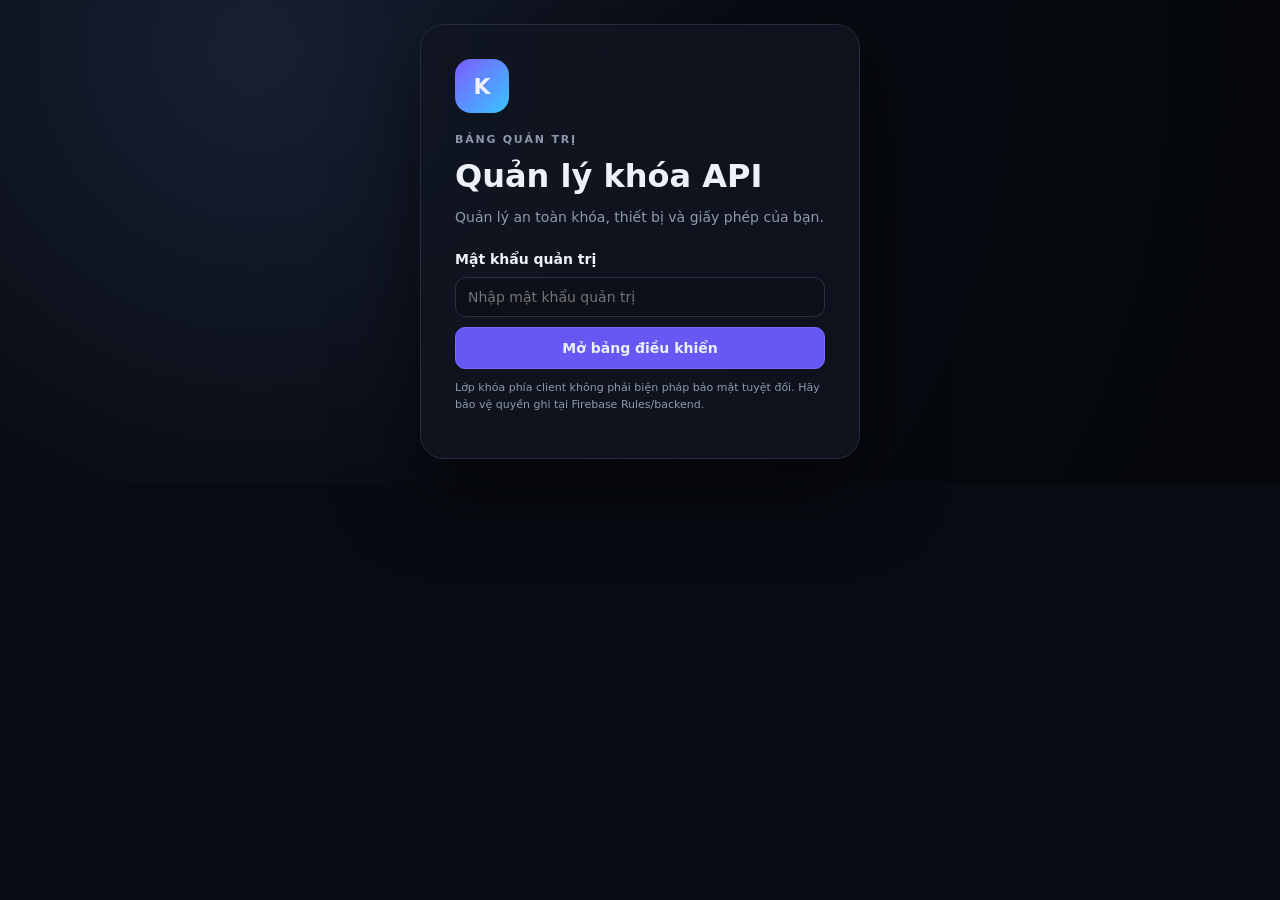
<file: index.html>
<!doctype html>
<html lang="vi">
<head>
<meta charset="utf-8">
<meta name="viewport" content="width=device-width,initial-scale=1">
<meta name="theme-color" content="#0b0f19">
<title>Quản lý khóa API — Quyền quản trị</title>
<link rel="stylesheet" href="css/style.css">
<link rel="stylesheet" href="css/responsive.css">
</head>
<body class="gate-page">
<main class="gate">
  <section class="gate-card">
    <div class="brand-mark">K</div>
    <p class="eyebrow">BẢNG QUẢN TRỊ</p>
    <h1>Quản lý khóa API</h1>
    <p class="muted">Quản lý an toàn khóa, thiết bị và giấy phép của bạn.</p>
    <form id="adminGateForm" novalidate>
      <label for="adminSecret">Mật khẩu quản trị</label>
      <input id="adminSecret" name="adminSecret" type="password" autocomplete="current-password" placeholder="Nhập mật khẩu quản trị" required>
      <button class="btn primary full" type="submit">Mở bảng điều khiển</button>
    </form>
    <div id="gateError" class="alert error hidden" role="alert"></div>
    <p class="fine">Lớp khóa phía client không phải biện pháp bảo mật tuyệt đối. Hãy bảo vệ quyền ghi tại Firebase Rules/backend.</p>
  </section>
</main>
<script type="module" src="js/app.js"></script>
</body>
</html>
</file>
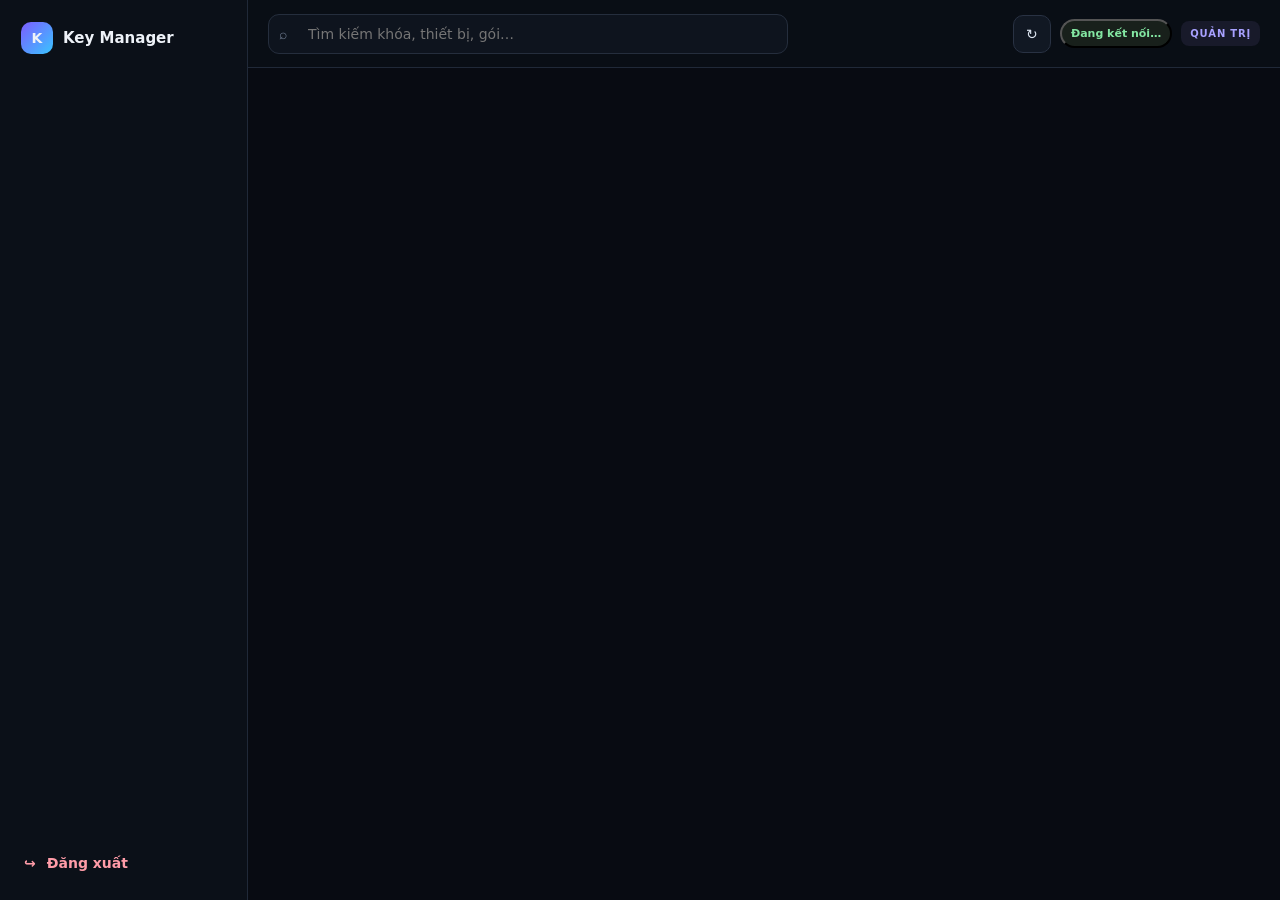
<file: dashboard.html>
<!doctype html>
<html lang="vi">
<head>
<meta charset="utf-8">
<meta name="viewport" content="width=device-width,initial-scale=1">
<meta name="theme-color" content="#0b0f19">
<title>Quản lý khóa API</title>
<link rel="stylesheet" href="css/style.css">
<link rel="stylesheet" href="css/dashboard.css">
<link rel="stylesheet" href="css/responsive.css">
</head>
<body>
<div id="app" class="app-shell">
  <aside id="sidebar" class="sidebar">
    <div class="sidebar-brand"><span class="brand-mark small">K</span><span>Key Manager</span></div>
    <nav id="mainNav" class="nav"></nav>
    <div class="sidebar-footer"><button id="logoutBtn" class="nav-item danger">↪ <span>Đăng xuất</span></button></div>
  </aside>
  <div id="drawerBackdrop" class="drawer-backdrop"></div>
  <section class="main-shell">
    <header class="topbar">
      <button id="menuBtn" class="icon-btn mobile-only" aria-label="Open menu">☰</button>
      <div class="top-search"><span>⌕</span><input id="globalSearch" placeholder="Tìm kiếm khóa, thiết bị, gói…"></div>
      <div class="top-actions"><button id="refreshBtn" class="icon-btn" title="Làm mới">↻</button><button id="dbStatus" class="status-pill" type="button" title="Kiểm tra Firebase">Đang kết nối…</button><span class="admin-badge">QUẢN TRỊ</span></div>
    </header>
    <main id="view" class="content"></main>
  </section>
</div>
<div id="modalRoot"></div>
<div id="toastRoot" class="toast-root"></div>

<script src="https://cdn.jsdelivr.net/npm/jquery@3.7.1/dist/jquery.min.js"></script>
<script type="module" src="js/dashboard.js"></script>
</body>
</html>
</file>
<file: css/style.css>
*{box-sizing:border-box}html,body{margin:0;min-height:100%;font-family:Inter,ui-sans-serif,system-ui,-apple-system,BlinkMacSystemFont,"Segoe UI",sans-serif;background:#080b12;color:#eef2f8}body{font-size:14px}button,input,select,textarea{font:inherit}button{cursor:pointer}a{color:inherit}.hidden{display:none!important}.muted,.fine{color:#8f9bad}.fine{font-size:11px;line-height:1.5}.gate-page{display:grid;place-items:center;padding:24px;background:radial-gradient(circle at 20% 10%,#172033 0,#080b12 45%,#05070c 100%)}.gate{width:min(440px,100%)}.gate-card{background:rgba(16,21,32,.82);border:1px solid #252d3c;border-radius:24px;padding:34px;box-shadow:0 30px 80px #0008;backdrop-filter:blur(18px)}.brand-mark{width:54px;height:54px;display:grid;place-items:center;border-radius:16px;background:linear-gradient(135deg,#7c5cff,#39c5ff);font-weight:900;font-size:22px;margin-bottom:20px}.brand-mark.small{width:32px;height:32px;border-radius:10px;font-size:14px;margin:0}.eyebrow{font-size:11px;letter-spacing:.16em;color:#8c99ad;font-weight:800}.gate h1{font-size:32px;margin:8px 0}.gate form{display:grid;gap:10px;margin-top:26px}.gate label{font-weight:700}.gate input,.field input,.field select,.field textarea,.top-search input{width:100%;background:#0b1019;border:1px solid #293243;color:#eef2f8;border-radius:11px;padding:11px 12px;outline:none}.gate input:focus,.field input:focus,.field select:focus,.field textarea:focus,.top-search input:focus{border-color:#6d63ff;box-shadow:0 0 0 3px #6d63ff1c}.btn{border:1px solid #2a3344;border-radius:10px;padding:10px 13px;background:#141b28;color:#eaf0f7;font-weight:700}.btn:hover{filter:brightness(1.12)}.btn.primary{border-color:#756cff;background:#6558f5}.btn.danger{border-color:#67303a;background:#241217;color:#ffb5bd}.btn.ghost{background:transparent}.btn.full{width:100%;padding:12px}.alert{padding:11px 12px;border-radius:10px;margin-top:14px}.alert.error{background:#2b1117;border:1px solid #69303b;color:#ffb8c0}.status-pill{font-size:11px;font-weight:800;border-radius:999px;padding:6px 9px;background:#18201b;color:#83e6a2}.status-pill.bad{background:#29161a;color:#ff9eaa}.status-pill.warn{background:#282216;color:#ffd477}.empty{padding:40px;text-align:center;border:1px dashed #30394a;border-radius:16px;color:#8f9bad}.loading{padding:30px;text-align:center;color:#9aa6b8}.table-wrap{overflow:auto;border:1px solid #242d3c;border-radius:14px}.data-table{width:100%;border-collapse:collapse;min-width:800px}.data-table th,.data-table td{padding:12px 13px;border-bottom:1px solid #202838;text-align:left;white-space:nowrap}.data-table th{font-size:11px;text-transform:uppercase;letter-spacing:.08em;color:#7f8ca0;background:#0e141e}.data-table tr:last-child td{border-bottom:0}.badge{display:inline-flex;align-items:center;border-radius:999px;padding:5px 8px;font-size:11px;font-weight:800}.badge.active{background:#13251b;color:#7ee3a0}.badge.unused{background:#172131;color:#93c7ff}.badge.expired,.badge.disabled,.badge.revoked{background:#241c20;color:#ff9da9}.badge.banned{background:#30161c;color:#ff7988}.badge.enabled{background:#13251b;color:#7ee3a0}.badge.off{background:#24232a;color:#9da4b1}.toast-root{position:fixed;right:18px;bottom:18px;z-index:10000;display:grid;gap:9px}.toast{padding:12px 14px;border:1px solid #2d3748;background:#121925;box-shadow:0 15px 40px #0007;border-radius:12px;min-width:260px}.toast.error{border-color:#67303a}.toast.success{border-color:#2e6743}.modal-backdrop{position:fixed;inset:0;background:#0009;display:grid;place-items:center;z-index:9000;padding:20px}.modal{width:min(680px,100%);max-height:90vh;overflow:auto;background:#101620;border:1px solid #293344;border-radius:18px;box-shadow:0 30px 90px #000b}.modal-head,.modal-foot{padding:16px 18px;border-bottom:1px solid #252e3d;display:flex;justify-content:space-between;align-items:center}.modal-foot{border-top:1px solid #252e3d;border-bottom:0;justify-content:flex-end;gap:8px}.modal-body{padding:18px}.icon-btn{border:1px solid #293243;background:#111823;color:#dbe3ef;border-radius:10px;width:38px;height:38px}.field{display:grid;gap:7px}.field label{font-size:12px;color:#9aa6b8;font-weight:700}.form-grid{display:grid;grid-template-columns:repeat(2,minmax(0,1fr));gap:14px}.form-grid .wide{grid-column:1/-1}.checkbox{display:flex;gap:8px;align-items:center}.pagination{display:flex;justify-content:space-between;align-items:center;padding:13px 2px;color:#8f9bad}.pagination .actions{display:flex;gap:6px}.code{font-family:ui-monospace,SFMono-Regular,Menlo,monospace;background:#0a0f17;border:1px solid #222c3b;border-radius:10px;padding:13px;overflow:auto;white-space:pre}.danger-text{color:#ff9da9}
</file>
<file: css/responsive.css>
@media(max-width:1050px){.sidebar{width:220px}.cards{grid-template-columns:repeat(2,minmax(0,1fr))}.grid-2{grid-template-columns:1fr}}@media(max-width:760px){.sidebar{position:fixed;z-index:500;left:-270px;top:0;bottom:0;width:260px;transition:left .2s ease;box-shadow:20px 0 50px #0008}.sidebar.open{left:0}.drawer-backdrop{display:none;position:fixed;inset:0;background:#0008;z-index:450}.drawer-backdrop.open{display:block}.mobile-only{display:block}.topbar{padding:0 12px}.top-search{display:none}.top-actions{gap:5px}.content{padding:16px 12px}.page-head{align-items:stretch;flex-direction:column}.cards{grid-template-columns:repeat(2,minmax(0,1fr));gap:9px}.card{padding:13px}.metric-value{font-size:22px}.form-grid{grid-template-columns:1fr}.form-grid .wide{grid-column:auto}.modal{border-radius:14px}.gate-card{padding:26px}.kv{grid-template-columns:1fr}.toast-root{left:12px;right:12px}.toast{min-width:0}}
</file>
<file: css/dashboard.css>
.app-shell{min-height:100vh;display:flex}.sidebar{width:248px;flex:none;background:#0b1018;border-right:1px solid #202938;display:flex;flex-direction:column;padding:18px 12px}.sidebar-brand{display:flex;align-items:center;gap:10px;font-weight:850;font-size:15px;padding:4px 9px 20px}.nav{display:grid;gap:4px}.nav-item{display:flex;align-items:center;gap:11px;width:100%;padding:10px 11px;border:1px solid transparent;background:transparent;color:#8f9bad;border-radius:10px;text-align:left;font-weight:700}.nav-item:hover,.nav-item.active{background:#151d2a;color:#eef2f8;border-color:#252f40}.nav-item .nav-icon{width:18px;text-align:center}.sidebar-footer{margin-top:auto}.nav-item.danger{color:#ff9ca8}.main-shell{min-width:0;flex:1}.topbar{height:68px;border-bottom:1px solid #202938;background:#0a0f17cc;backdrop-filter:blur(14px);display:flex;align-items:center;gap:14px;padding:0 20px;position:sticky;top:0;z-index:20}.top-search{display:flex;align-items:center;gap:9px;max-width:520px;flex:1;background:#0e141e;border:1px solid #252e3d;border-radius:11px;padding:0 10px;color:#748196}.top-search input{border:0;background:transparent;box-shadow:none}.top-actions{display:flex;align-items:center;gap:9px;margin-left:auto}.admin-badge{font-size:10px;font-weight:900;letter-spacing:.08em;padding:7px 9px;border-radius:8px;background:#181a2a;color:#a8a1ff}.content{padding:24px;max-width:1500px;margin:auto}.page-head{display:flex;justify-content:space-between;align-items:flex-start;gap:15px;margin-bottom:20px}.page-head h1{margin:0 0 5px;font-size:26px}.page-actions{display:flex;gap:8px;flex-wrap:wrap}.cards{display:grid;grid-template-columns:repeat(4,minmax(0,1fr));gap:13px;margin-bottom:18px}.card{background:#0f151f;border:1px solid #232d3c;border-radius:15px;padding:17px}.metric-label{color:#8491a5;font-size:12px;font-weight:700}.metric-value{font-size:27px;font-weight:850;margin-top:7px}.grid-2{display:grid;grid-template-columns:repeat(2,minmax(0,1fr));gap:15px}.section-card{background:#0f151f;border:1px solid #232d3c;border-radius:15px;padding:17px}.section-card h3{margin:0 0 14px}.toolbar{display:flex;flex-wrap:wrap;gap:8px;margin-bottom:12px}.toolbar>*{max-width:220px}.chart{height:240px;display:flex;align-items:end;gap:8px;padding:15px 0}.bar{flex:1;min-width:6px;background:linear-gradient(180deg,#756cff,#3c8cff);border-radius:5px 5px 2px 2px;position:relative}.bar span{position:absolute;bottom:calc(100% + 4px);font-size:9px;color:#7e8b9f;left:50%;transform:translateX(-50%)}.kv{display:grid;grid-template-columns:160px 1fr;gap:10px;border-bottom:1px solid #222b3a;padding:9px 0}.kv:last-child{border-bottom:0}.doc h3{margin-top:25px}.doc p{color:#9aa6b8;line-height:1.6}.mobile-only{display:none}
</file>
